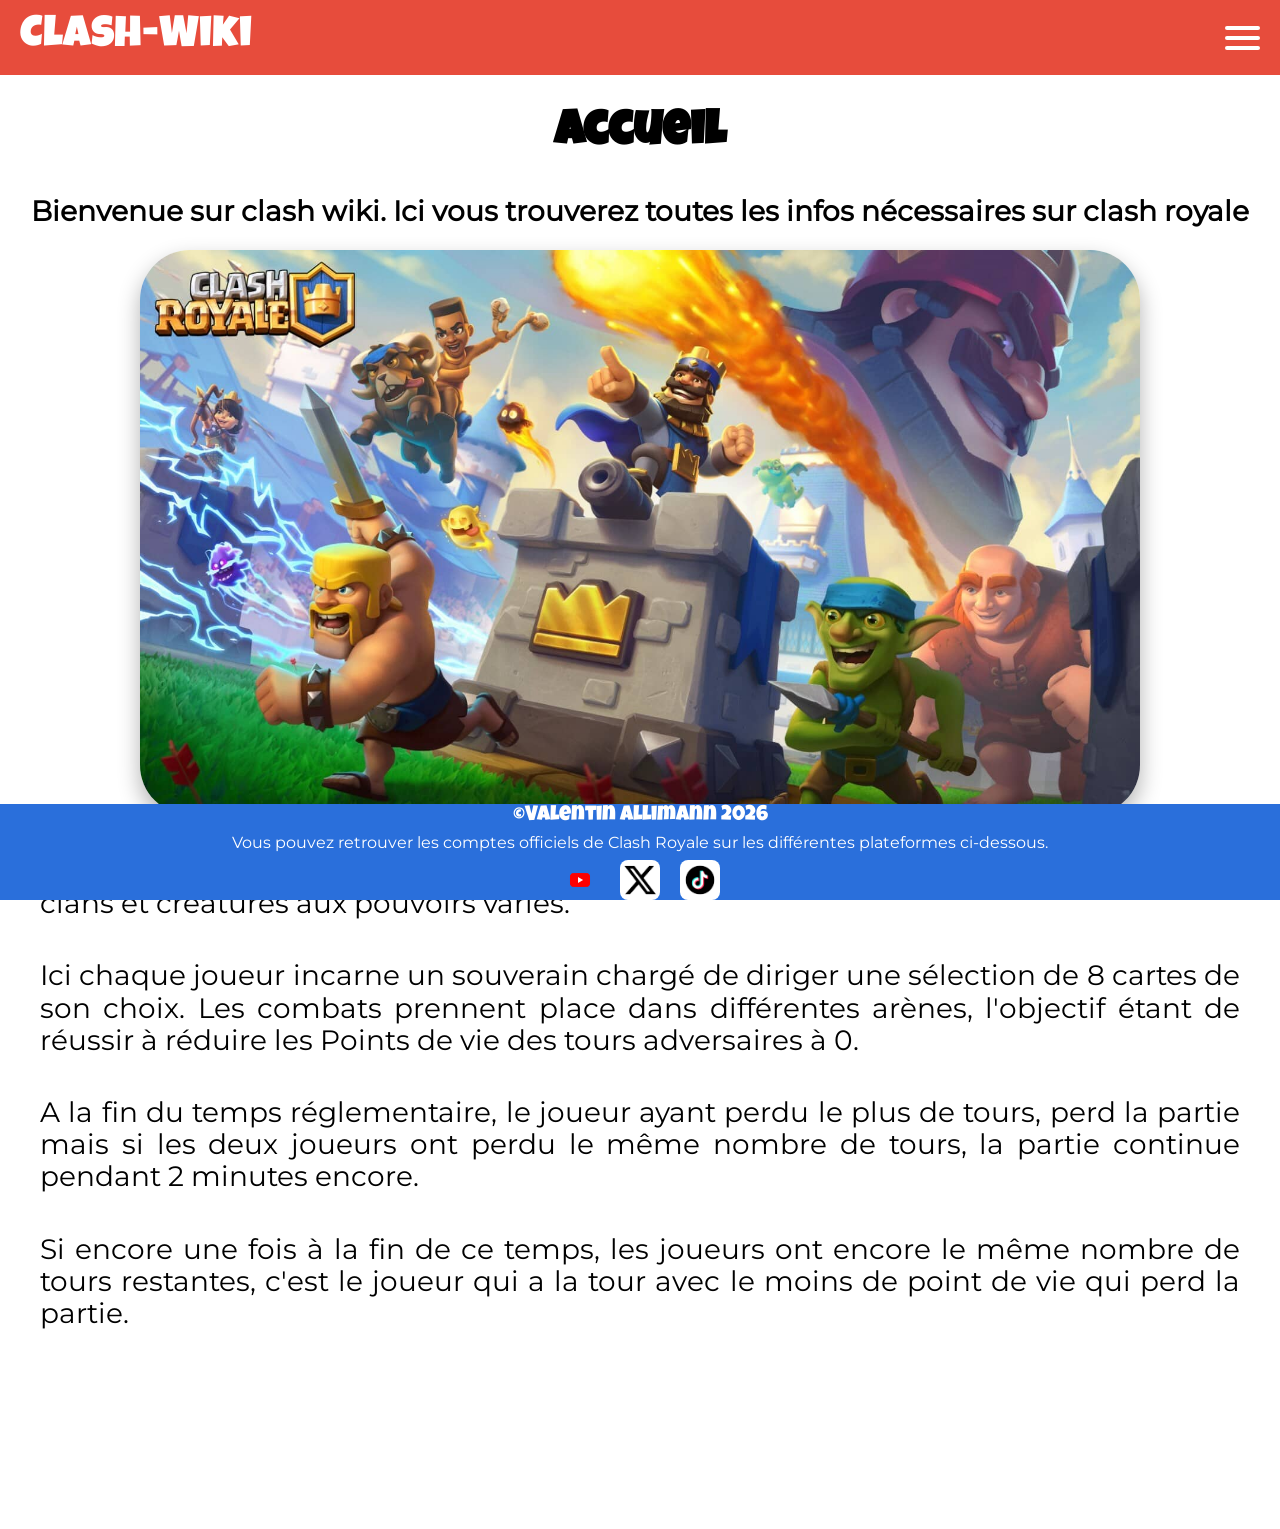
<file: index.html>
<!DOCTYPE html>
<html lang="fr">
<head>
    <meta charset="UTF-8">
    <link rel="icon" type="image/x-icon" href="favicon/favicon.ico">
    <link rel="icon" type="image/png" sizes="16x16" href="favicon/favicon-16x16.png">
    <link rel="icon" type="image/png" sizes="32x32" href="favicon/favicon-32x32.png">
    <link rel="apple-touch-icon" sizes="180x180" href="favicon/apple-touch-icon.png">
    <link rel="manifest" href="favicon/site.webmanifest">
    <meta name="viewport" content="width=device-width, initial-scale=1.0">
    <!-- AMÉLIORATION : meta description ajoutée pour le référencement -->
    <meta name="description" content="Clash-Wiki : toutes les infos nécessaires sur Clash Royale, le jeu de stratégie médiéval-fantasy.">
    <title>Accueil</title>
    <link rel="stylesheet" href="css/normalize.css">
    <link rel="stylesheet" href="css/main.css">
</head>

<body>

<header class="titre">
    Clash-Wiki
    <div class="menu">
        <a href="menu.html">
            <span class="barre"></span>
            <span class="barre"></span>
            <span class="barre"></span>
        </a>
    </div>
</header>

<h1>Accueil</h1>

<h2>Bienvenue sur clash wiki. Ici vous trouverez toutes les infos
    nécessaires sur clash royale</h2>

<img src="./img/image-1-Accueil.jpg" alt="image tour Clash Royale">

<!-- CORRECTION : "créature" → "créatures" -->
<p>Clash royale se déroule dans un univers médiéval-fantasy
    où coexistent royaumes, clans et créatures aux pouvoirs variés.</p>

<p>Ici chaque joueur incarne un souverain chargé de diriger une sélection
    de 8 cartes de son choix. Les combats prennent place dans différentes
    arènes, l'objectif étant de réussir à réduire les Points de vie des
    tours adversaires à 0.</p>

<!-- CORRECTION : "de tour" → "de tours" -->
<p>A la fin du temps réglementaire, le joueur ayant perdu le plus de tours,
    perd la partie mais si les deux joueurs ont perdu le même nombre de tours,
    la partie continue pendant 2 minutes encore.</p>

<p>Si encore une fois à la fin de ce temps, les joueurs ont encore le même
    nombre de tours restantes, c'est le joueur qui a la tour avec le moins
    de point de vie qui perd la partie.</p>

<footer>
    &copy;Valentin Allimann 2026
    <p class="footer-text">Vous pouvez retrouver les comptes officiels de Clash Royale sur les différentes plateformes ci-dessous.</p>
    <div class="footer-logos">
        <a href="https://www.youtube.com/@ClashRoyale" target="_blank">
            <img src="./img/logo-YouTube.png" alt="logo YouTube">
        </a>
        <a href="https://x.com/ClashRoyale" target="_blank">
            <img src="./img/logo-X.avif" alt="logo X">
        </a>
        <a href="https://www.tiktok.com/@clashroyale" target="_blank">
            <img src="./img/logo-TikTok.avif" alt="logo TikTok">
        </a>
    </div>
</footer>

</body>
</html>
</file>
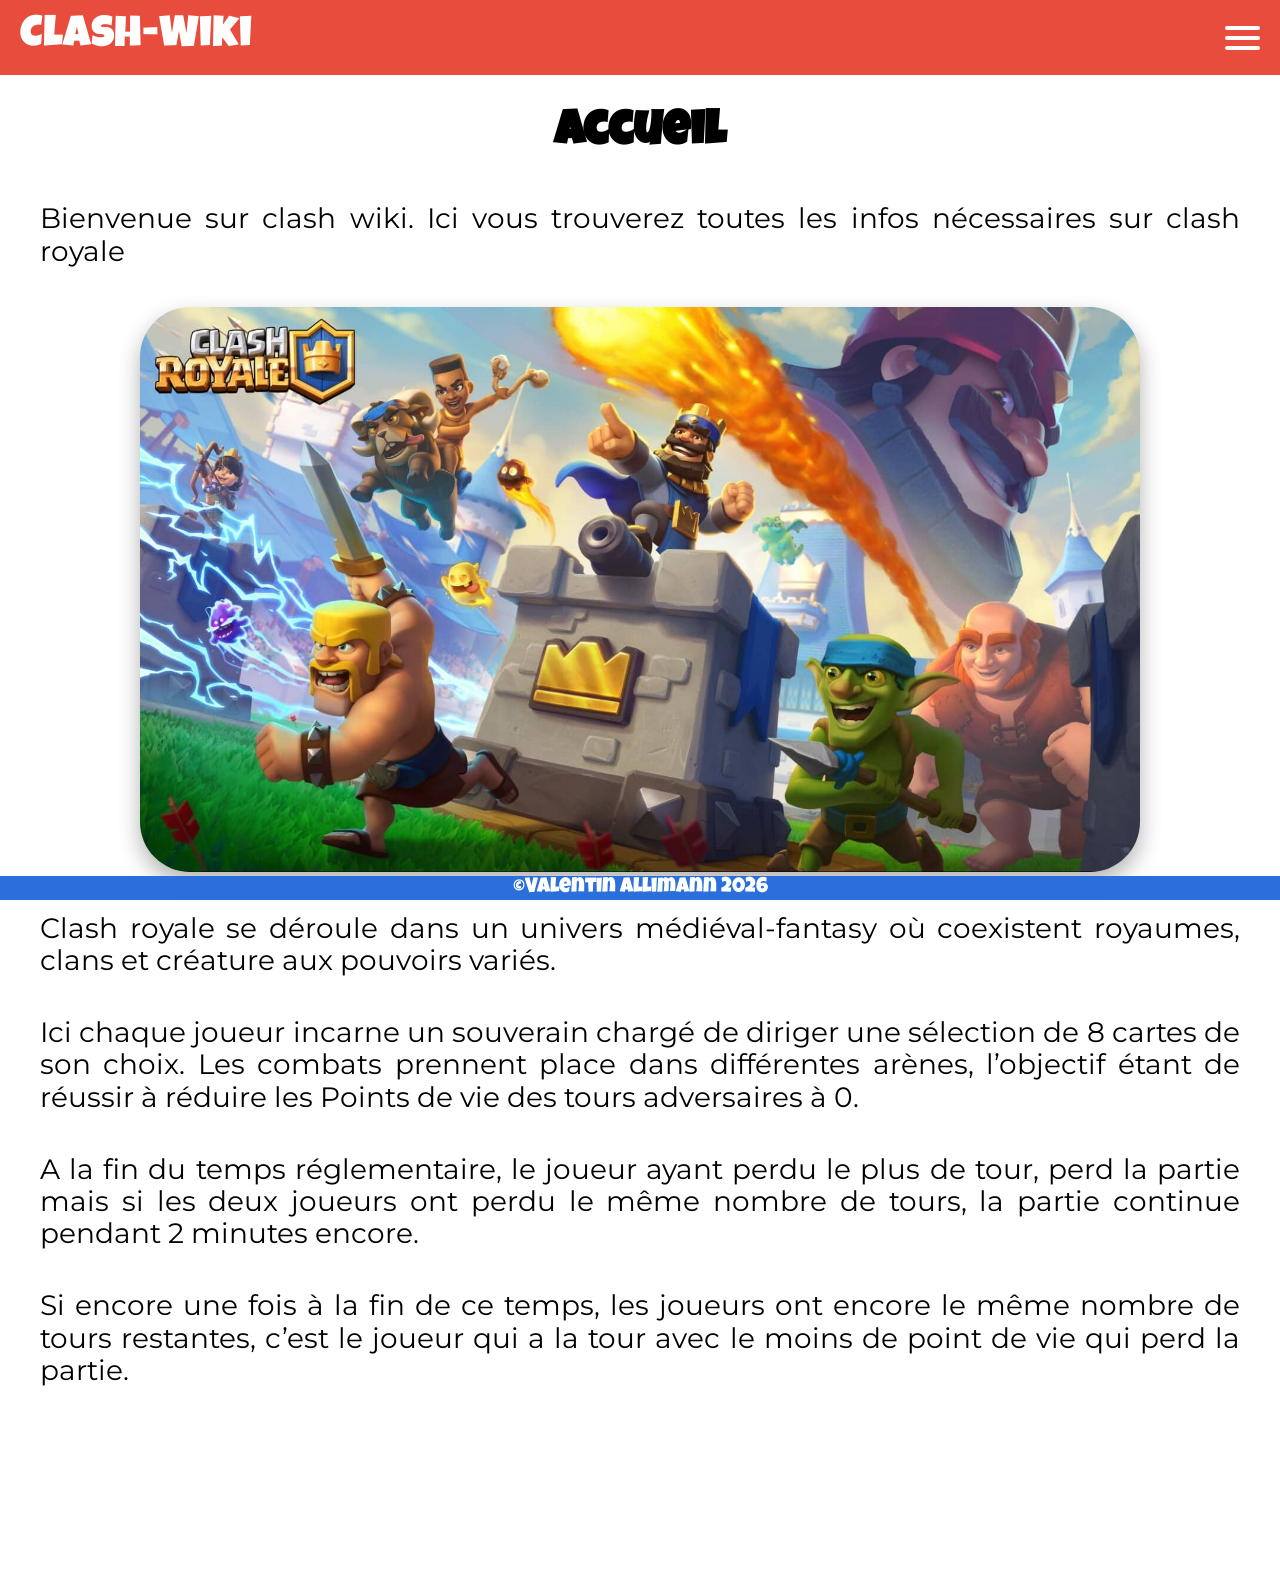
<file: Accueil.html>
<!DOCTYPE html>
<html lang="fr">
<head>
    <meta charset="UTF-8">
    <title>Accueil</title>
    <link rel="stylesheet" href="css/normalize.css">
    <link rel="stylesheet" href="css/main.css">
</head>

<body>

<header class="titre">
    Clash-Wiki
    <div class="menu">
        <a href="menu.html">
            <span class="barre"></span>
            <span class="barre"></span>
            <span class="barre"></span>
        </a>
    </div>
</header>

<h1>Accueil</h1>

<p>Bienvenue sur clash wiki. Ici vous trouverez toutes les infos
    nécessaires sur clash royale</p>

<img src="./img/image-1-Accueil.jpg" alt="image tour Clash Royale">

<p>Clash royale se déroule dans un univers médiéval-fantasy
    où coexistent royaumes, clans et créature aux pouvoirs variés.</p>

<p>Ici chaque joueur incarne un souverain chargé de diriger une sélection
    de 8 cartes de son choix. Les combats prennent place dans différentes
    arènes, l’objectif étant de réussir à réduire les Points de vie des
    tours adversaires à 0.</p>

<p>A la fin du temps réglementaire, le joueur ayant perdu le plus de tour,
    perd la partie mais si les deux joueurs ont perdu le même nombre de tours,
    la partie continue pendant 2 minutes encore.</p>

<p>Si encore une fois à la fin de ce temps, les joueurs ont encore le même
    nombre de tours restantes, c’est le joueur qui a la tour avec le moins
    de point de vie qui perd la partie.</p>

<footer>&copy;Valentin Allimann 2026</footer>

</body>
</html>
</file>
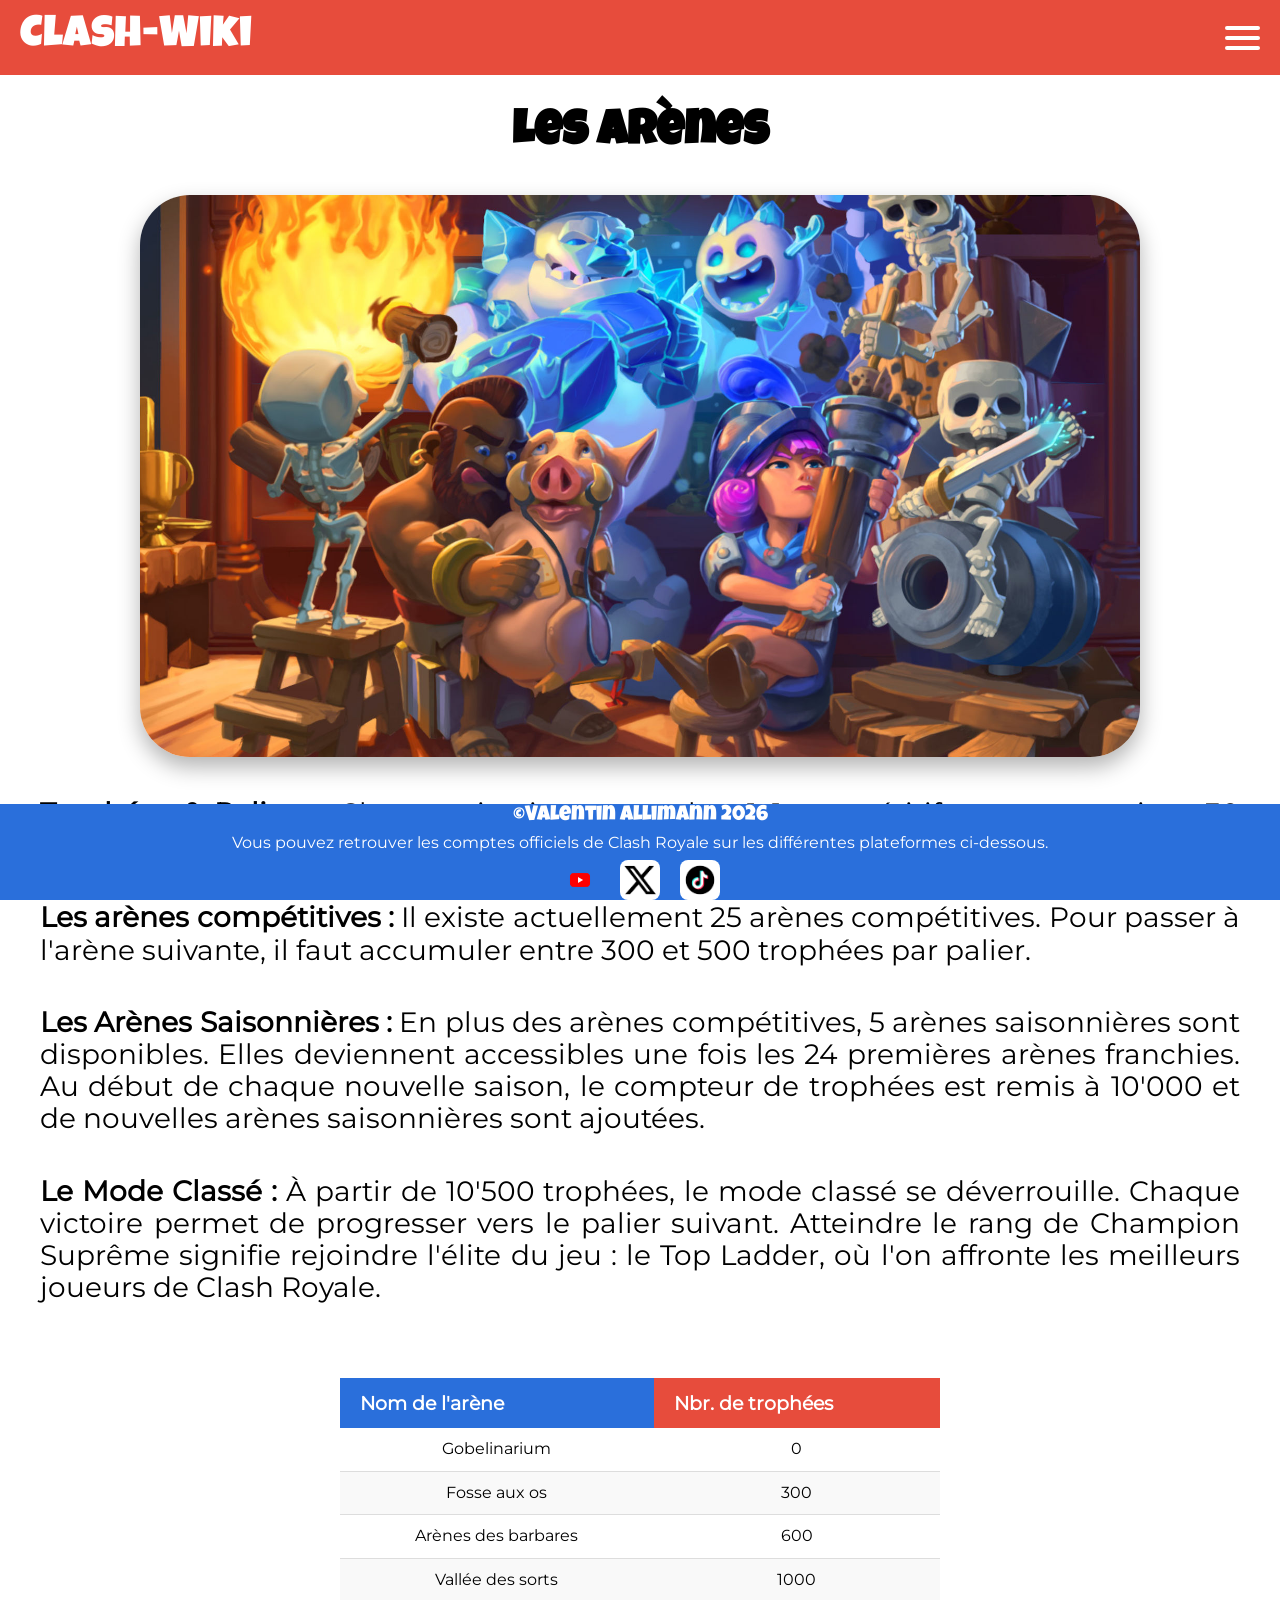
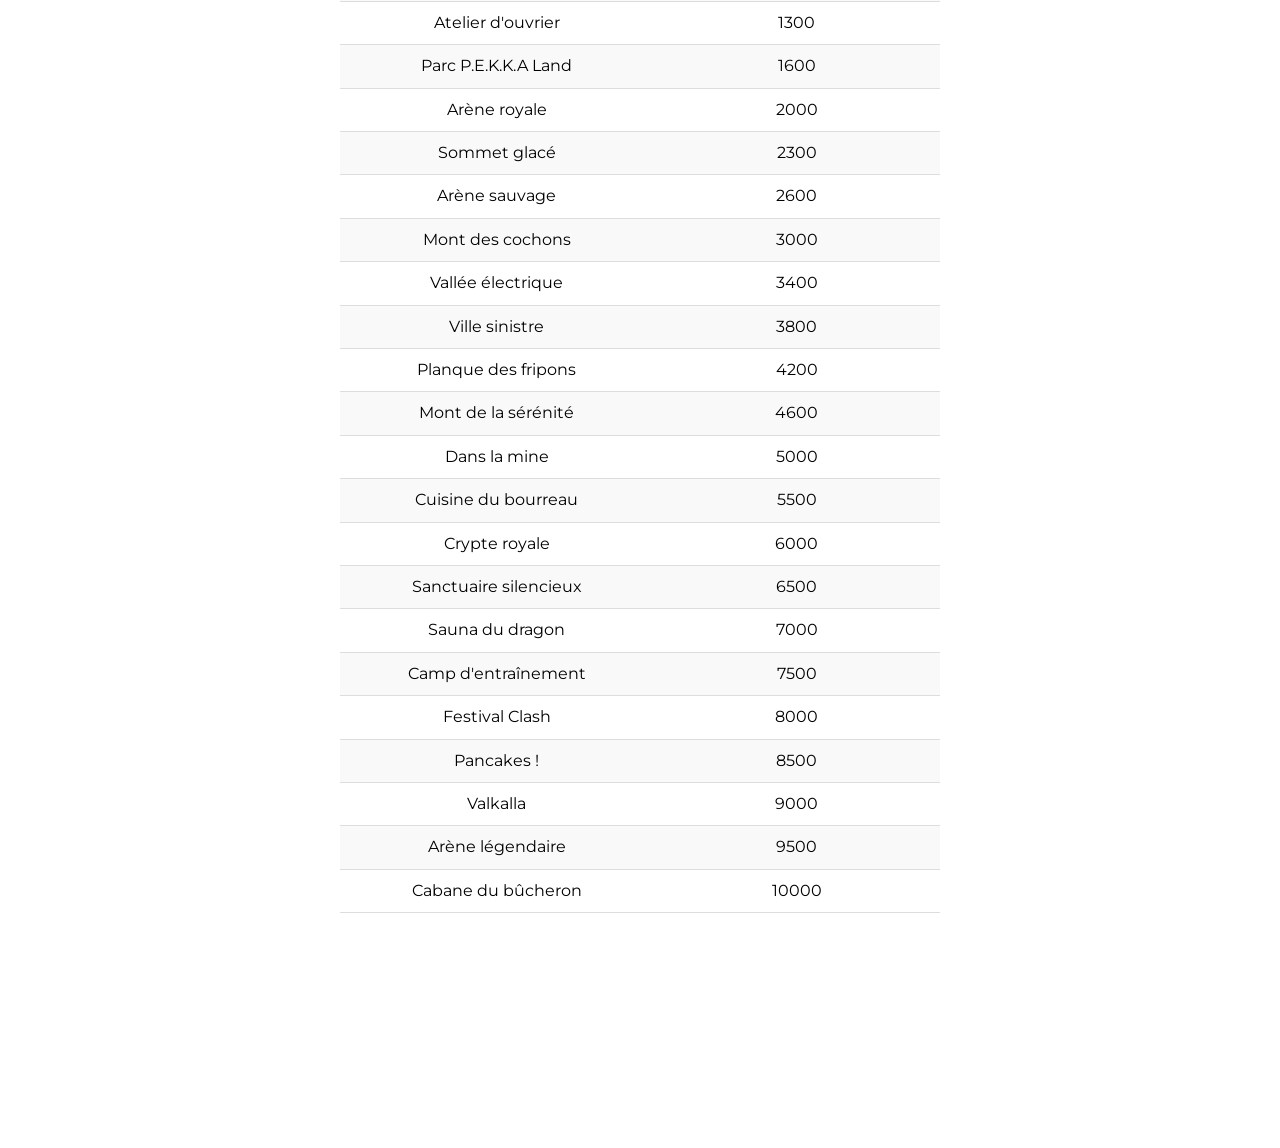
<file: arenes.html>
<!DOCTYPE html>
<html lang="fr">
<head>
    <meta charset="UTF-8">
    <link rel="icon" type="image/x-icon" href="favicon/favicon.ico">
    <link rel="icon" type="image/png" sizes="16x16" href="favicon/favicon-16x16.png">
    <link rel="icon" type="image/png" sizes="32x32" href="favicon/favicon-32x32.png">
    <link rel="apple-touch-icon" sizes="180x180" href="favicon/apple-touch-icon.png">
    <link rel="manifest" href="favicon/site.webmanifest">
    <meta name="viewport" content="width=device-width, initial-scale=1.0">
    <!-- AMÉLIORATION : meta description ajoutée pour le référencement -->
    <meta name="description" content="Clash-Wiki : découvrez les 25 arènes compétitives de Clash Royale, les paliers de trophées et le mode classé.">
    <title>Arènes</title>
    <link rel="stylesheet" href="css/normalize.css">
    <link rel="stylesheet" href="css/main.css">
</head>

<body>

<header class="titre">
    Clash-Wiki
    <div class="menu">
        <a href="menu.html">
            <span class="barre"></span>
            <span class="barre"></span>
            <span class="barre"></span>
        </a>
    </div>
</header>

<h1>Les Arènes</h1>

<img src="./img/image-2-.jpg" alt="image personnages Clash Royale">

<p><strong>Trophées & Paliers : </strong>
    Chaque victoire en combat 1v1 compétitif rapporte environ 30 trophées.
    Une arène représente un nouveau palier de progression.</p>

<p><strong>Les arènes compétitives : </strong>
    Il existe actuellement 25 arènes compétitives. Pour passer à l'arène
    suivante, il faut accumuler entre 300 et 500 trophées par palier.</p>

<p><strong>Les Arènes Saisonnières : </strong>
    En plus des arènes compétitives, 5 arènes saisonnières sont disponibles.
    Elles deviennent accessibles une fois les 24 premières arènes franchies.
    Au début de chaque nouvelle saison, le compteur de trophées est remis à
    10'000 et de nouvelles arènes saisonnières sont ajoutées.</p>

<p><strong>Le Mode Classé : </strong>
    À partir de 10'500 trophées, le mode classé se déverrouille.
    Chaque victoire permet de progresser vers le palier suivant.
    Atteindre le rang de Champion Suprême signifie rejoindre l'élite du jeu
    : le Top Ladder, où l'on affronte les meilleurs joueurs de Clash Royale.</p>

<table>
    <thead>
    <tr>
        <th>Nom de l'arène</th>
        <th class="trophees">Nbr. de trophées</th>
    </tr>
    </thead>
    <tbody>
    <tr><td>Gobelinarium</td><td>0</td></tr>
    <tr><td>Fosse aux os</td><td>300</td></tr>
    <tr><td>Arènes des barbares</td><td>600</td></tr>
    <tr><td>Vallée des sorts</td><td>1000</td></tr>
    <tr><td>Atelier d'ouvrier</td><td>1300</td></tr>
    <tr><td>Parc P.E.K.K.A Land</td><td>1600</td></tr>
    <tr><td>Arène royale</td><td>2000</td></tr>
    <tr><td>Sommet glacé</td><td>2300</td></tr>
    <tr><td>Arène sauvage</td><td>2600</td></tr>
    <tr><td>Mont des cochons</td><td>3000</td></tr>
    <tr><td>Vallée électrique</td><td>3400</td></tr>
    <tr><td>Ville sinistre</td><td>3800</td></tr>
    <tr><td>Planque des fripons</td><td>4200</td></tr>
    <tr><td>Mont de la sérénité</td><td>4600</td></tr>
    <tr><td>Dans la mine</td><td>5000</td></tr>
    <tr><td>Cuisine du bourreau</td><td>5500</td></tr>
    <tr><td>Crypte royale</td><td>6000</td></tr>
    <tr><td>Sanctuaire silencieux</td><td>6500</td></tr>
    <tr><td>Sauna du dragon</td><td>7000</td></tr>
    <tr><td>Camp d'entraînement</td><td>7500</td></tr>
    <tr><td>Festival Clash</td><td>8000</td></tr>
    <tr><td>Pancakes !</td><td>8500</td></tr>
    <tr><td>Valkalla</td><td>9000</td></tr>
    <tr><td>Arène légendaire</td><td>9500</td></tr>
    <tr><td>Cabane du bûcheron</td><td>10000</td></tr>
    </tbody>
</table>

<footer>
    &copy;Valentin Allimann 2026
    <p class="footer-text">Vous pouvez retrouver les comptes officiels de Clash Royale sur les différentes plateformes ci-dessous.</p>
    <div class="footer-logos">
        <a href="https://www.youtube.com/@ClashRoyale" target="_blank">
            <img src="./img/logo-YouTube.png" alt="logo YouTube">
        </a>
        <a href="https://x.com/ClashRoyale" target="_blank">
            <img src="./img/logo-X.avif" alt="logo X">
        </a>
        <a href="https://www.tiktok.com/@clashroyale" target="_blank">
            <img src="./img/logo-TikTok.avif" alt="logo TikTok">
        </a>
    </div>
</footer>

</body>
</html>
</file>
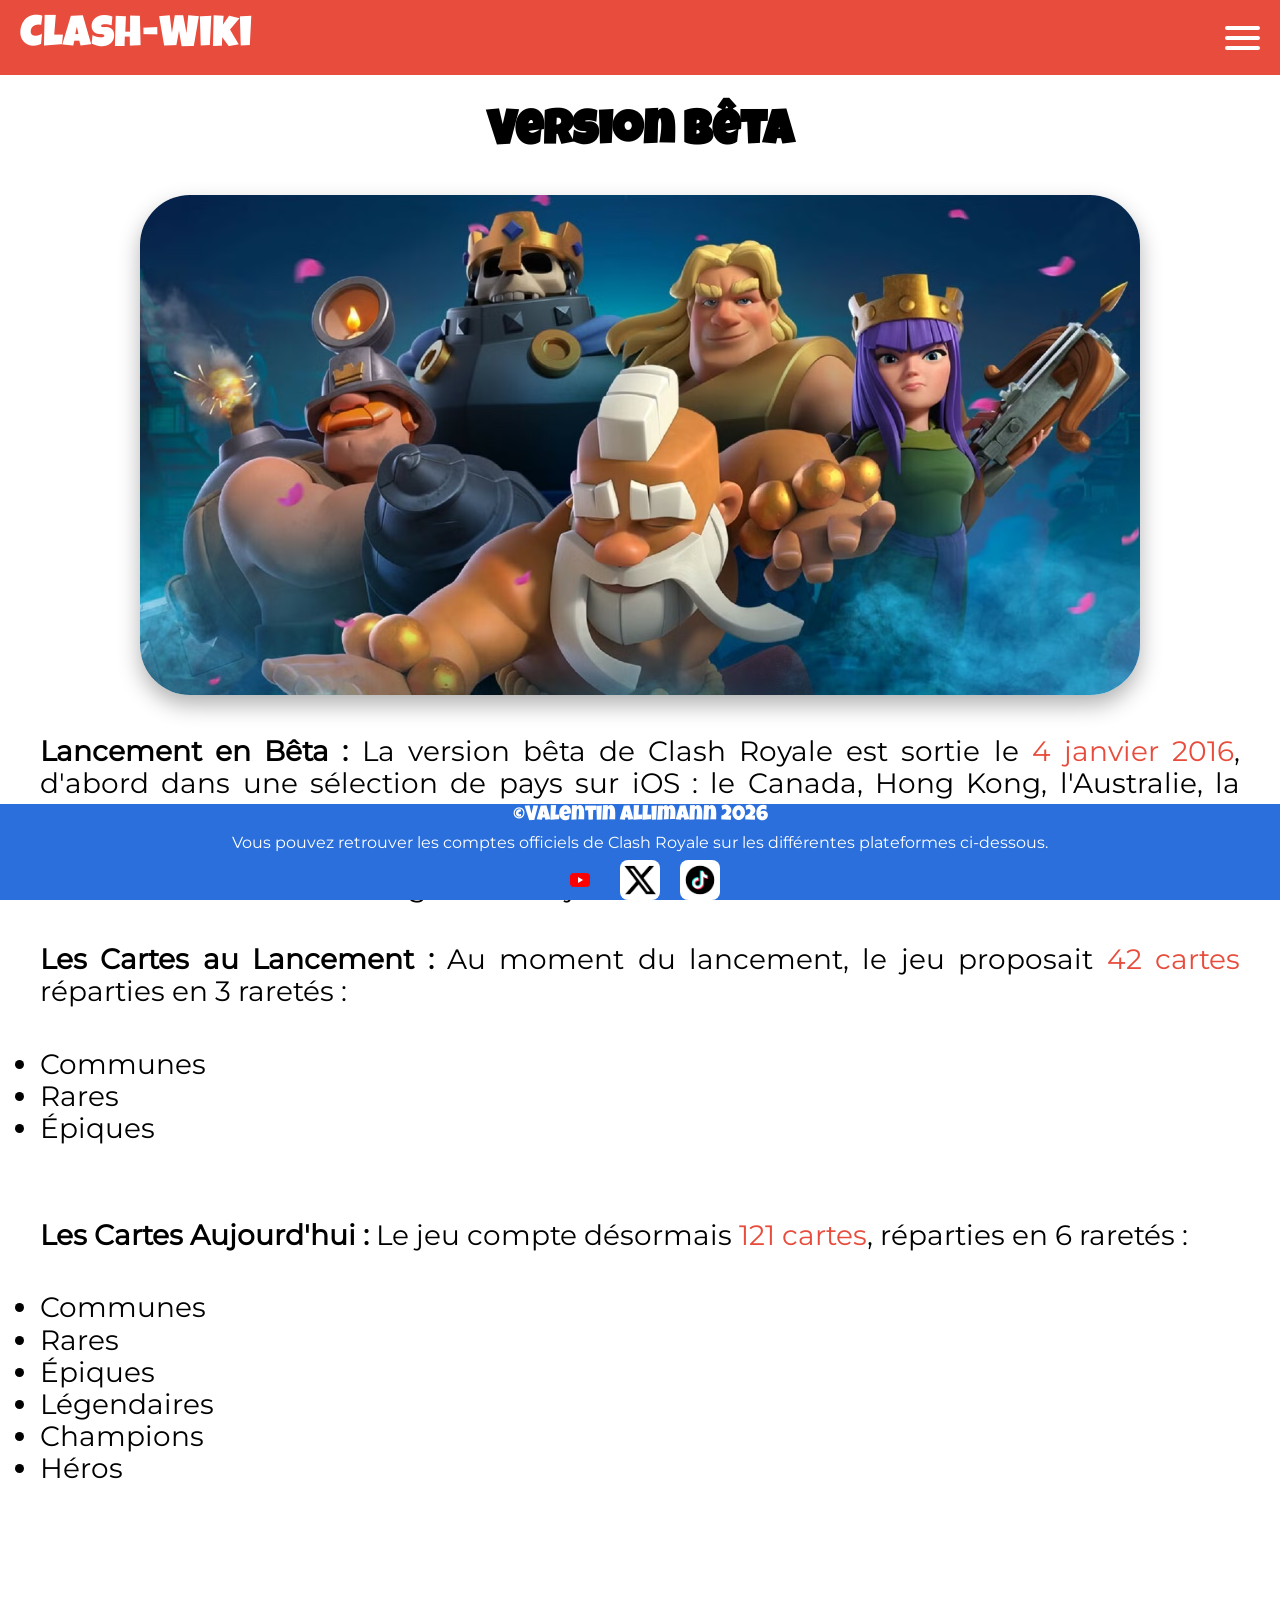
<file: beta.html>
<!DOCTYPE html>
<html lang="fr">
<head>
    <meta charset="UTF-8">
    <link rel="icon" type="image/x-icon" href="favicon/favicon.ico">
    <link rel="icon" type="image/png" sizes="16x16" href="favicon/favicon-16x16.png">
    <link rel="icon" type="image/png" sizes="32x32" href="favicon/favicon-32x32.png">
    <link rel="apple-touch-icon" sizes="180x180" href="favicon/apple-touch-icon.png">
    <link rel="manifest" href="favicon/site.webmanifest">
    <meta name="viewport" content="width=device-width, initial-scale=1.0">
    <meta name="description" content="Clash-Wiki : historique de la version bêta de Clash Royale, lancement en janvier 2016 et évolution des cartes depuis les débuts.">
    <title>Version bêta</title>
    <link rel="stylesheet" href="css/normalize.css">
    <link rel="stylesheet" href="css/main.css">
</head>
<body>

<header class="titre">
    Clash-Wiki
    <div class="menu">
        <a href="menu.html">
            <span class="barre"></span>
            <span class="barre"></span>
            <span class="barre"></span>
        </a>
    </div>
</header>

<!-- CORRECTION : balise <main> supprimée pour cohérence avec les autres pages -->
<h1>Version bêta</h1>
<img src="./img/image-5.avif" alt="image champions clash royale">

<p><strong>Lancement en Bêta : </strong>La version bêta de Clash Royale est sortie le <span class="highlight">4 janvier 2016</span>, d'abord dans une sélection de pays sur iOS : le Canada, Hong Kong, l'Australie, la Suède, la Norvège, le Danemark, l'Islande, la Finlande et la Nouvelle-Zélande.</p>

<p><strong>Sortie Mondiale : </strong>La sortie globale du jeu a eu lieu le <span class="highlight">2 mars 2016</span>.</p>

<p><strong>Les Cartes au Lancement : </strong>Au moment du lancement, le jeu proposait <span class="highlight">42 cartes</span> réparties en 3 raretés :</p>
<ul>
    <li>Communes</li>
    <li>Rares</li>
    <li>Épiques</li>
</ul>

<p><strong>Les Cartes Aujourd'hui : </strong>Le jeu compte désormais <span class="highlight">121 cartes</span>, réparties en 6 raretés :</p>
<ul>
    <li>Communes</li>
    <li>Rares</li>
    <li>Épiques</li>
    <li>Légendaires</li>
    <li>Champions</li>
    <li>Héros</li>
</ul>

<footer>
    &copy;Valentin Allimann 2026
    <p class="footer-text">Vous pouvez retrouver les comptes officiels de Clash Royale sur les différentes plateformes ci-dessous.</p>
    <div class="footer-logos">
        <a href="https://www.youtube.com/@ClashRoyale" target="_blank">
            <img src="./img/logo-YouTube.png" alt="logo YouTube">
        </a>
        <a href="https://x.com/ClashRoyale" target="_blank">
            <img src="./img/logo-X.avif" alt="logo X">
        </a>
        <a href="https://www.tiktok.com/@clashroyale" target="_blank">
            <img src="./img/logo-TikTok.avif" alt="logo TikTok">
        </a>
    </div>
</footer>

</body>
</html>
</file>
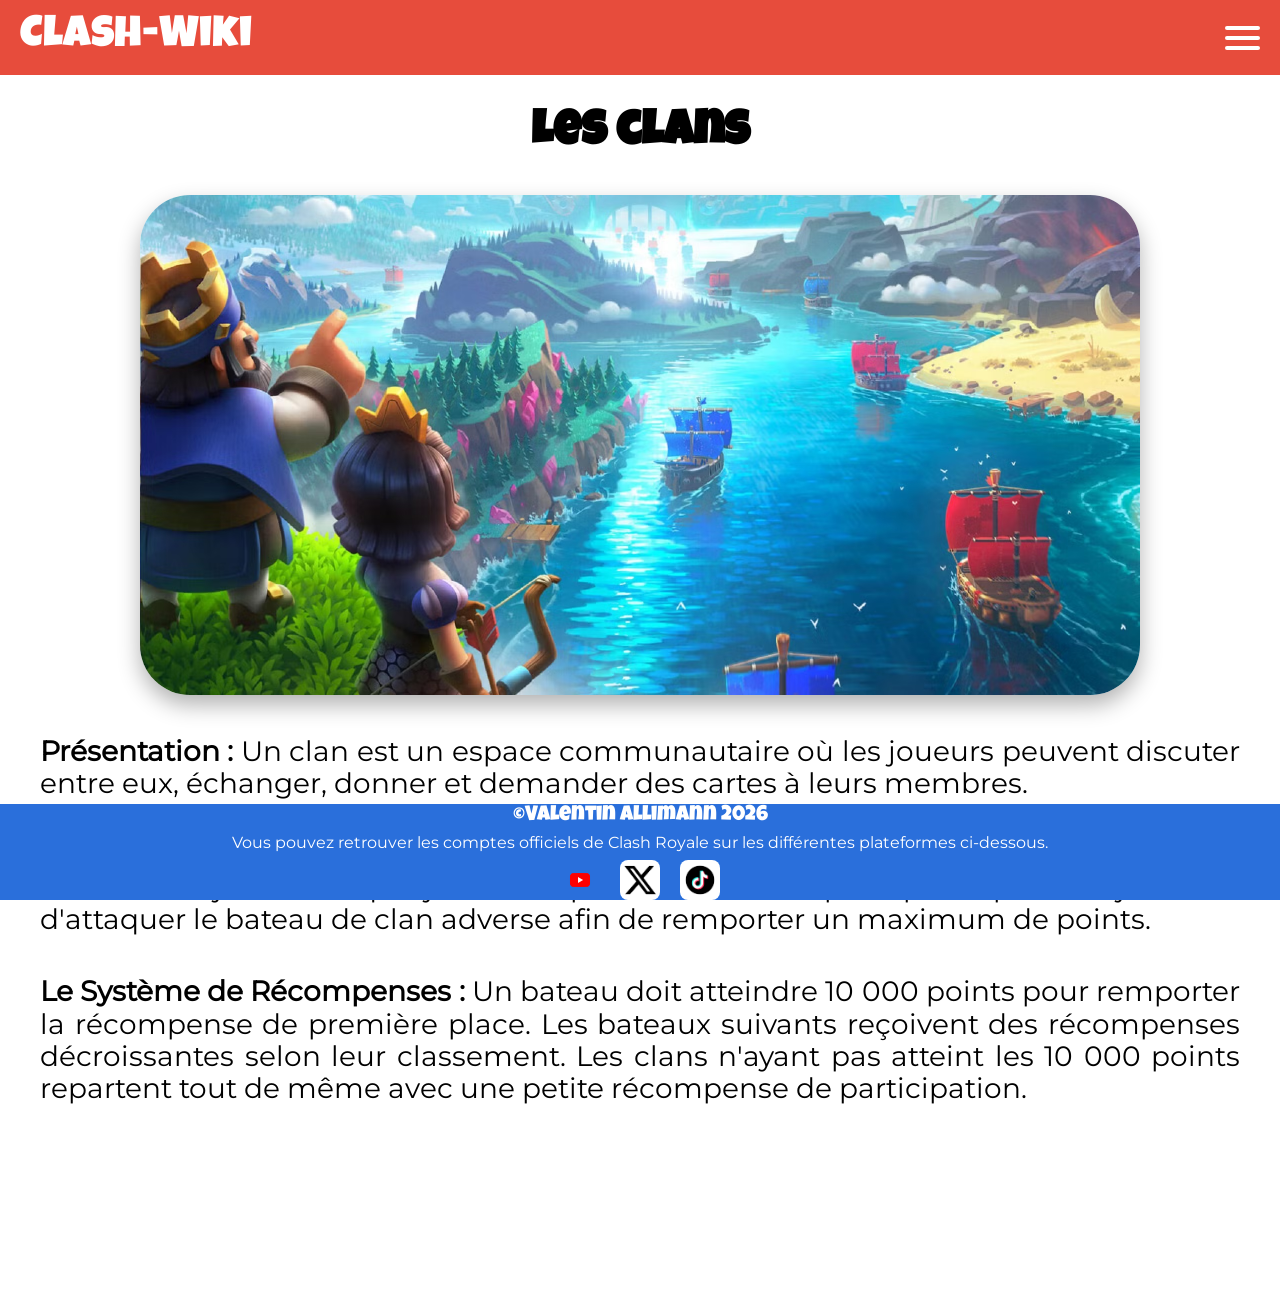
<file: clan.html>
<!DOCTYPE html>
<html lang="fr">
<head>
    <meta charset="UTF-8">
    <link rel="icon" type="image/x-icon" href="favicon/favicon.ico">
    <link rel="icon" type="image/png" sizes="16x16" href="favicon/favicon-16x16.png">
    <link rel="icon" type="image/png" sizes="32x32" href="favicon/favicon-32x32.png">
    <link rel="apple-touch-icon" sizes="180x180" href="favicon/apple-touch-icon.png">
    <link rel="manifest" href="favicon/site.webmanifest">
    <meta name="viewport" content="width=device-width, initial-scale=1.0">
    <!-- AMÉLIORATION : meta description ajoutée pour le référencement -->
    <meta name="description" content="Clash-Wiki : tout savoir sur les clans de Clash Royale, les guerres de clan et le système de récompenses.">
    <title>Les clans</title>
    <link rel="stylesheet" href="css/normalize.css">
    <link rel="stylesheet" href="css/main.css">
</head>

<body>

<header class="titre">
    Clash-Wiki
    <div class="menu">
        <a href="menu.html">
            <span class="barre"></span>
            <span class="barre"></span>
            <span class="barre"></span>
        </a>
    </div>
</header>

<h1>Les clans</h1>

<img src="./img/image-7.avif" alt="image tour Clash Royale">

<p><strong>Présentation : </strong>
    Un clan est un espace communautaire où les joueurs peuvent discuter entre eux,
    échanger, donner et demander des cartes à leurs membres.</p>

<p><strong>Les Guerres de Clan : </strong>
    Les guerres de clan sont des événements compétitifs d'une durée de 4 jours.
    Chaque joueur dispose de 4 decks pour participer. L'objectif est d'attaquer
    le bateau de clan adverse afin de remporter un maximum de points.</p>

<p><strong>Le Système de Récompenses : </strong>
    Un bateau doit atteindre 10 000 points pour remporter la récompense de première place.
    Les bateaux suivants reçoivent des récompenses décroissantes selon leur classement.
    Les clans n'ayant pas atteint les 10 000 points repartent tout de même avec une petite
    récompense de participation.</p>

<footer>
    &copy;Valentin Allimann 2026
    <p class="footer-text">Vous pouvez retrouver les comptes officiels de Clash Royale sur les différentes plateformes ci-dessous.</p>
    <div class="footer-logos">
        <a href="https://www.youtube.com/@ClashRoyale" target="_blank">
            <img src="./img/logo-YouTube.png" alt="logo YouTube">
        </a>
        <a href="https://x.com/ClashRoyale" target="_blank">
            <img src="./img/logo-X.avif" alt="logo X">
        </a>
        <a href="https://www.tiktok.com/@clashroyale" target="_blank">
            <img src="./img/logo-TikTok.avif" alt="logo TikTok">
        </a>
    </div>
</footer>

</body>
</html>
</file>
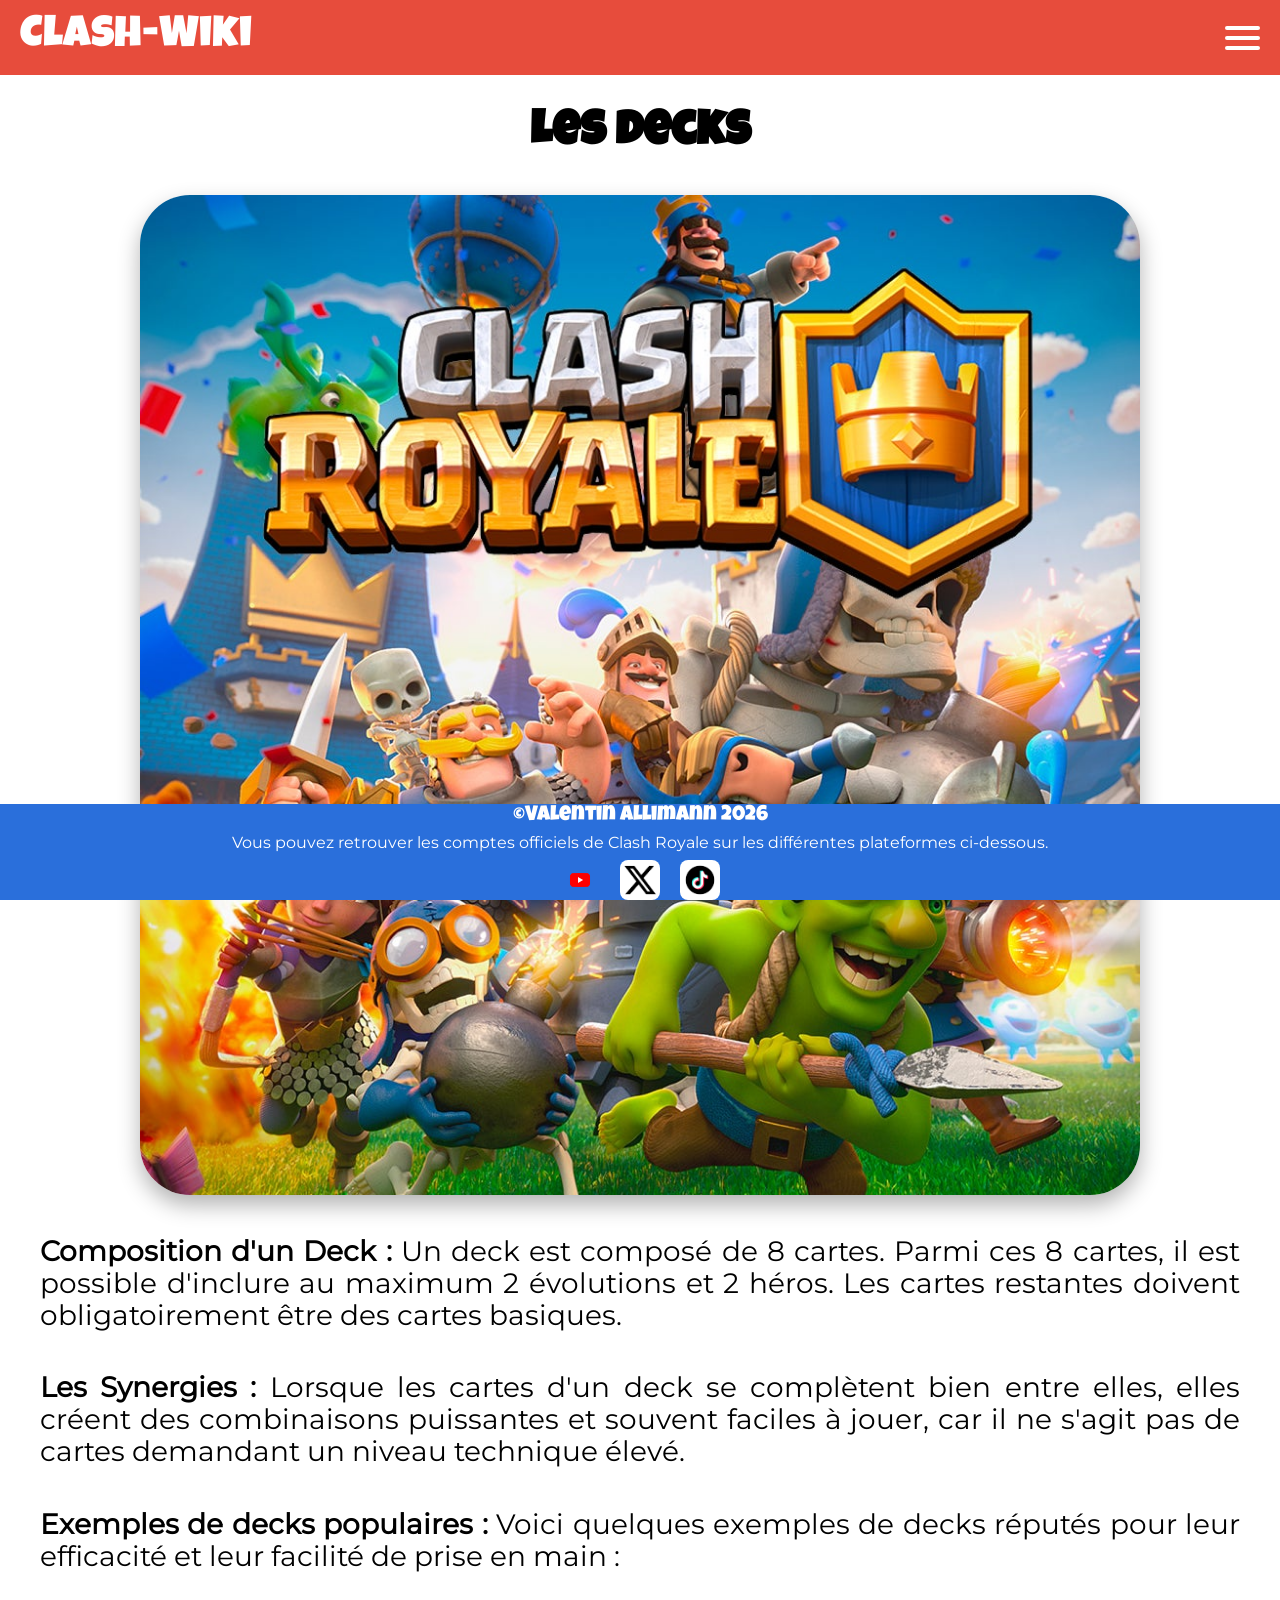
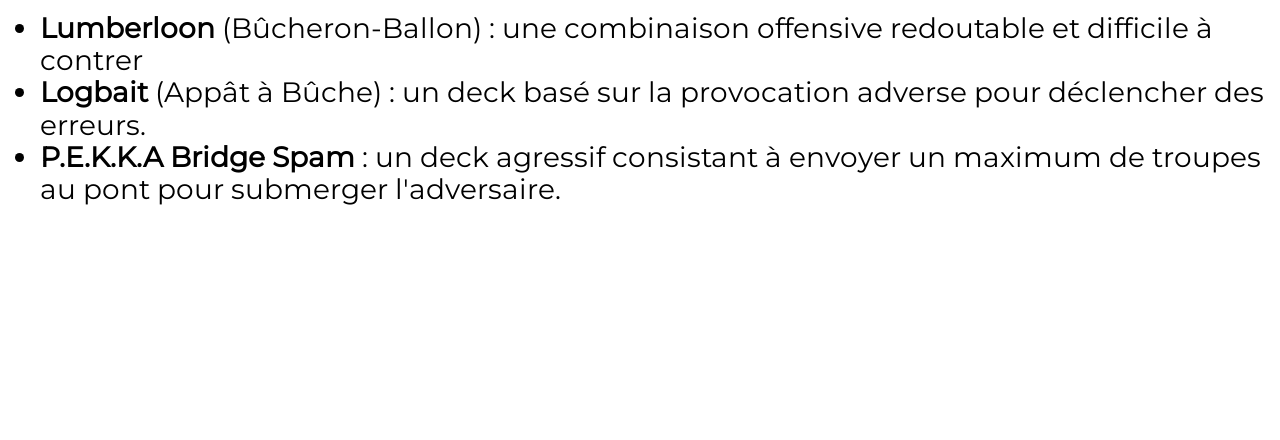
<file: decks.html>
<!DOCTYPE html>
<html lang="fr">
<head>
    <meta charset="UTF-8">
    <link rel="icon" type="image/x-icon" href="favicon/favicon.ico">
    <link rel="icon" type="image/png" sizes="16x16" href="favicon/favicon-16x16.png">
    <link rel="icon" type="image/png" sizes="32x32" href="favicon/favicon-32x32.png">
    <link rel="apple-touch-icon" sizes="180x180" href="favicon/apple-touch-icon.png">
    <link rel="manifest" href="favicon/site.webmanifest">
    <meta name="viewport" content="width=device-width, initial-scale=1.0">
    <meta name="description" content="Clash-Wiki : tout savoir sur les decks de Clash Royale – composition, synergies et exemples de decks populaires.">
    <title>Les decks</title>
    <link rel="stylesheet" href="css/normalize.css">
    <link rel="stylesheet" href="css/main.css">
</head>

<body>

<header class="titre">
    Clash-Wiki
    <div class="menu">
        <a href="menu.html">
            <span class="barre"></span>
            <span class="barre"></span>
            <span class="barre"></span>
        </a>
    </div>
</header>

<h1>Les decks</h1>

<img src="./img/image-4.jpg" alt="image tour Clash Royale">

<p><strong>Composition d'un Deck : </strong>Un deck est composé de 8 cartes. Parmi
    ces 8 cartes, il est possible d'inclure au maximum 2 évolutions
    et 2 héros. Les cartes restantes doivent obligatoirement être des cartes basiques.</p>

<p><strong>Les Synergies : </strong>Lorsque les cartes d'un deck se complètent bien entre elles,
    elles créent des combinaisons puissantes et souvent faciles
    à jouer, car il ne s'agit pas de cartes demandant un niveau technique élevé.</p>

<!-- CORRECTION : ponctuation ajoutée après "populaires" -->
<p><strong>Exemples de decks populaires : </strong>Voici quelques exemples
    de decks réputés pour leur efficacité et leur facilité de prise en main :</p>
<ul>
    <li><strong>Lumberloon</strong> (Bûcheron-Ballon) : une combinaison offensive redoutable
        et difficile à contrer</li>
    <li><strong>Logbait</strong> (Appât à Bûche) : un deck basé sur la provocation
        adverse pour déclencher des erreurs.</li>
    <li><strong>P.E.K.K.A Bridge Spam</strong> : un deck agressif consistant à
        envoyer un maximum de troupes au pont pour submerger l'adversaire.</li>
</ul>

<footer>
    &copy;Valentin Allimann 2026
    <p class="footer-text">Vous pouvez retrouver les comptes officiels de Clash Royale sur les différentes plateformes ci-dessous.</p>
    <div class="footer-logos">
        <a href="https://www.youtube.com/@ClashRoyale" target="_blank">
            <img src="./img/logo-YouTube.png" alt="logo YouTube">
        </a>
        <a href="https://x.com/ClashRoyale" target="_blank">
            <img src="./img/logo-X.avif" alt="logo X">
        </a>
        <a href="https://www.tiktok.com/@clashroyale" target="_blank">
            <img src="./img/logo-TikTok.avif" alt="logo TikTok">
        </a>
    </div>
</footer>

</body>
</html>
</file>
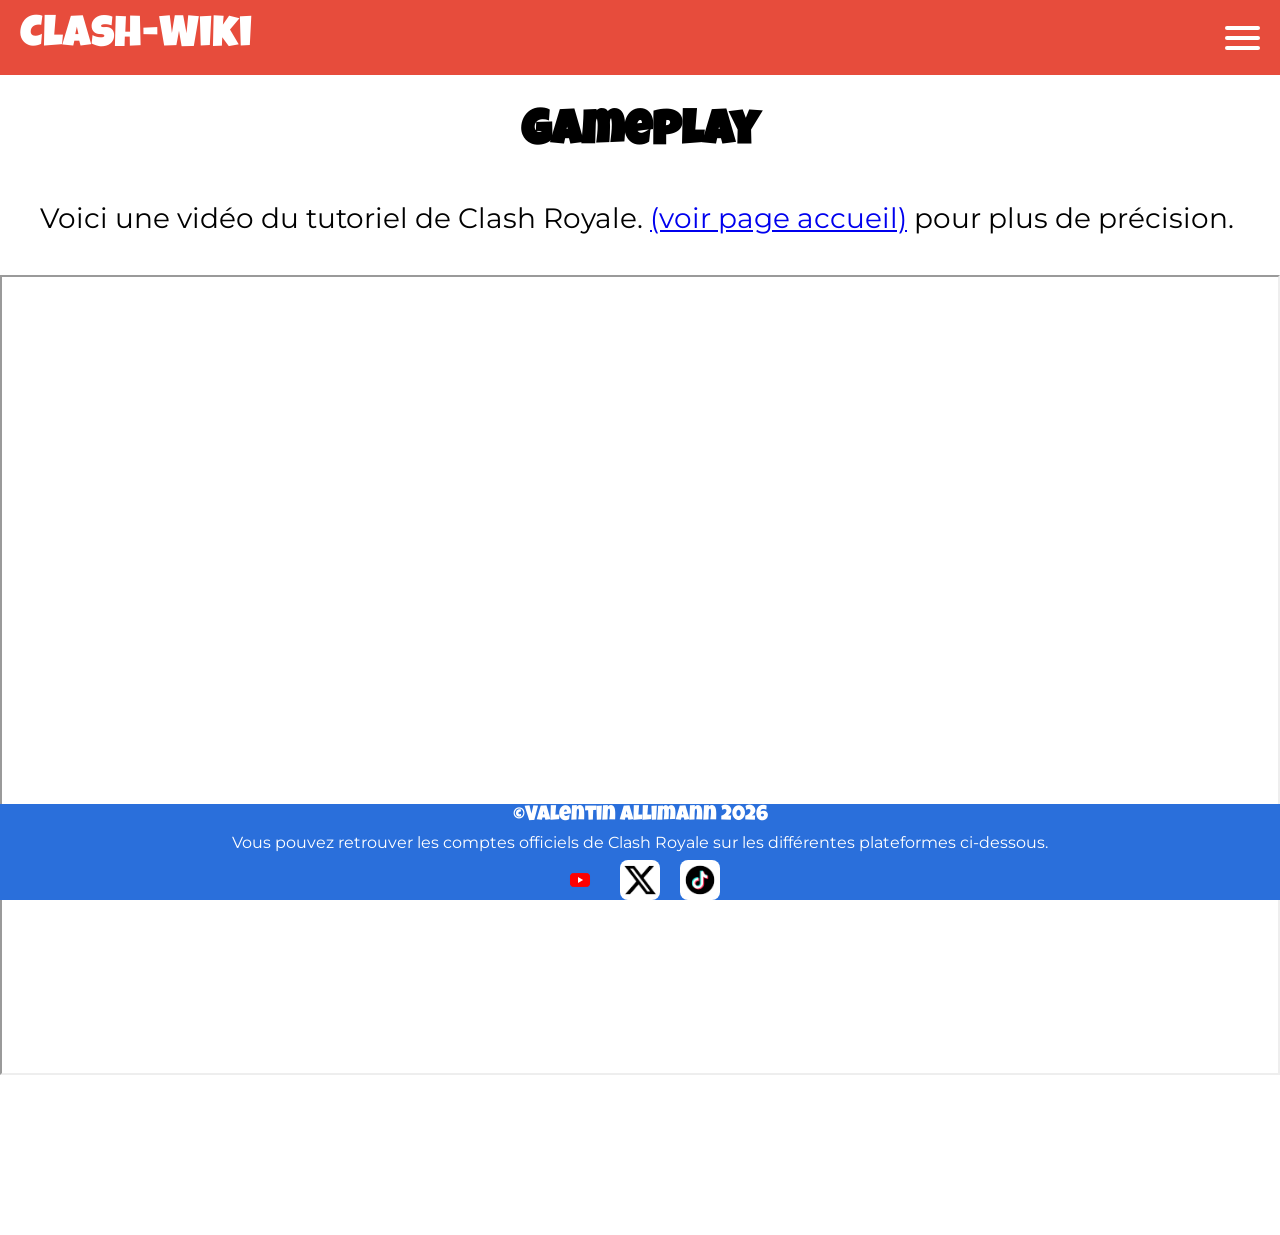
<file: gameplay.html>
<!DOCTYPE html>
<html lang="fr">
<head>
    <meta charset="UTF-8">
    <link rel="icon" type="image/x-icon" href="favicon/favicon.ico">
    <link rel="icon" type="image/png" sizes="16x16" href="favicon/favicon-16x16.png">
    <link rel="icon" type="image/png" sizes="32x32" href="favicon/favicon-32x32.png">
    <link rel="apple-touch-icon" sizes="180x180" href="favicon/apple-touch-icon.png">
    <link rel="manifest" href="favicon/site.webmanifest">
    <meta name="viewport" content="width=device-width, initial-scale=1.0">
    <meta name="description" content="Clash-Wiki : vidéo tutoriel officiel de Clash Royale pour comprendre les bases du gameplay.">
    <title>Gameplay</title>
    <link rel="stylesheet" href="css/normalize.css">
    <link rel="stylesheet" href="css/main.css">
</head>

<body>

<header class="titre">
    Clash-Wiki
    <div class="menu">
        <a href="menu.html">
            <span class="barre"></span>
            <span class="barre"></span>
            <span class="barre"></span>
        </a>
    </div>
</header>

<h1>Gameplay</h1>

<p>Voici une vidéo du tutoriel de Clash Royale.
    <a href="index.html">(voir page accueil)</a> pour plus de précision.</p>

<!-- CORRECTION : class="video" retiré de l'iframe, ajout de width/height 100% -->
<div class="video">
    <iframe style="width:100%; height:100%;"
            src="https://www.youtube.com/embed/zqviv3l0Rug?autoplay=1&mute=1&controls=1&rel=0"
            title="Tutoriel Clash Royale"
            allow="accelerometer; autoplay; clipboard-write; encrypted-media; gyroscope; picture-in-picture; web-share"
            referrerpolicy="strict-origin-when-cross-origin"
            allowfullscreen>
    </iframe>
</div>

<footer>
    &copy;Valentin Allimann 2026
    <p class="footer-text">Vous pouvez retrouver les comptes officiels de Clash Royale sur les différentes plateformes ci-dessous.</p>
    <div class="footer-logos">
        <a href="https://www.youtube.com/@ClashRoyale" target="_blank">
            <img src="./img/logo-YouTube.png" alt="logo YouTube">
        </a>
        <a href="https://x.com/ClashRoyale" target="_blank">
            <img src="./img/logo-X.avif" alt="logo X">
        </a>
        <a href="https://www.tiktok.com/@clashroyale" target="_blank">
            <img src="./img/logo-TikTok.avif" alt="logo TikTok">
        </a>
    </div>
</footer>

</body>
</html>
</file>
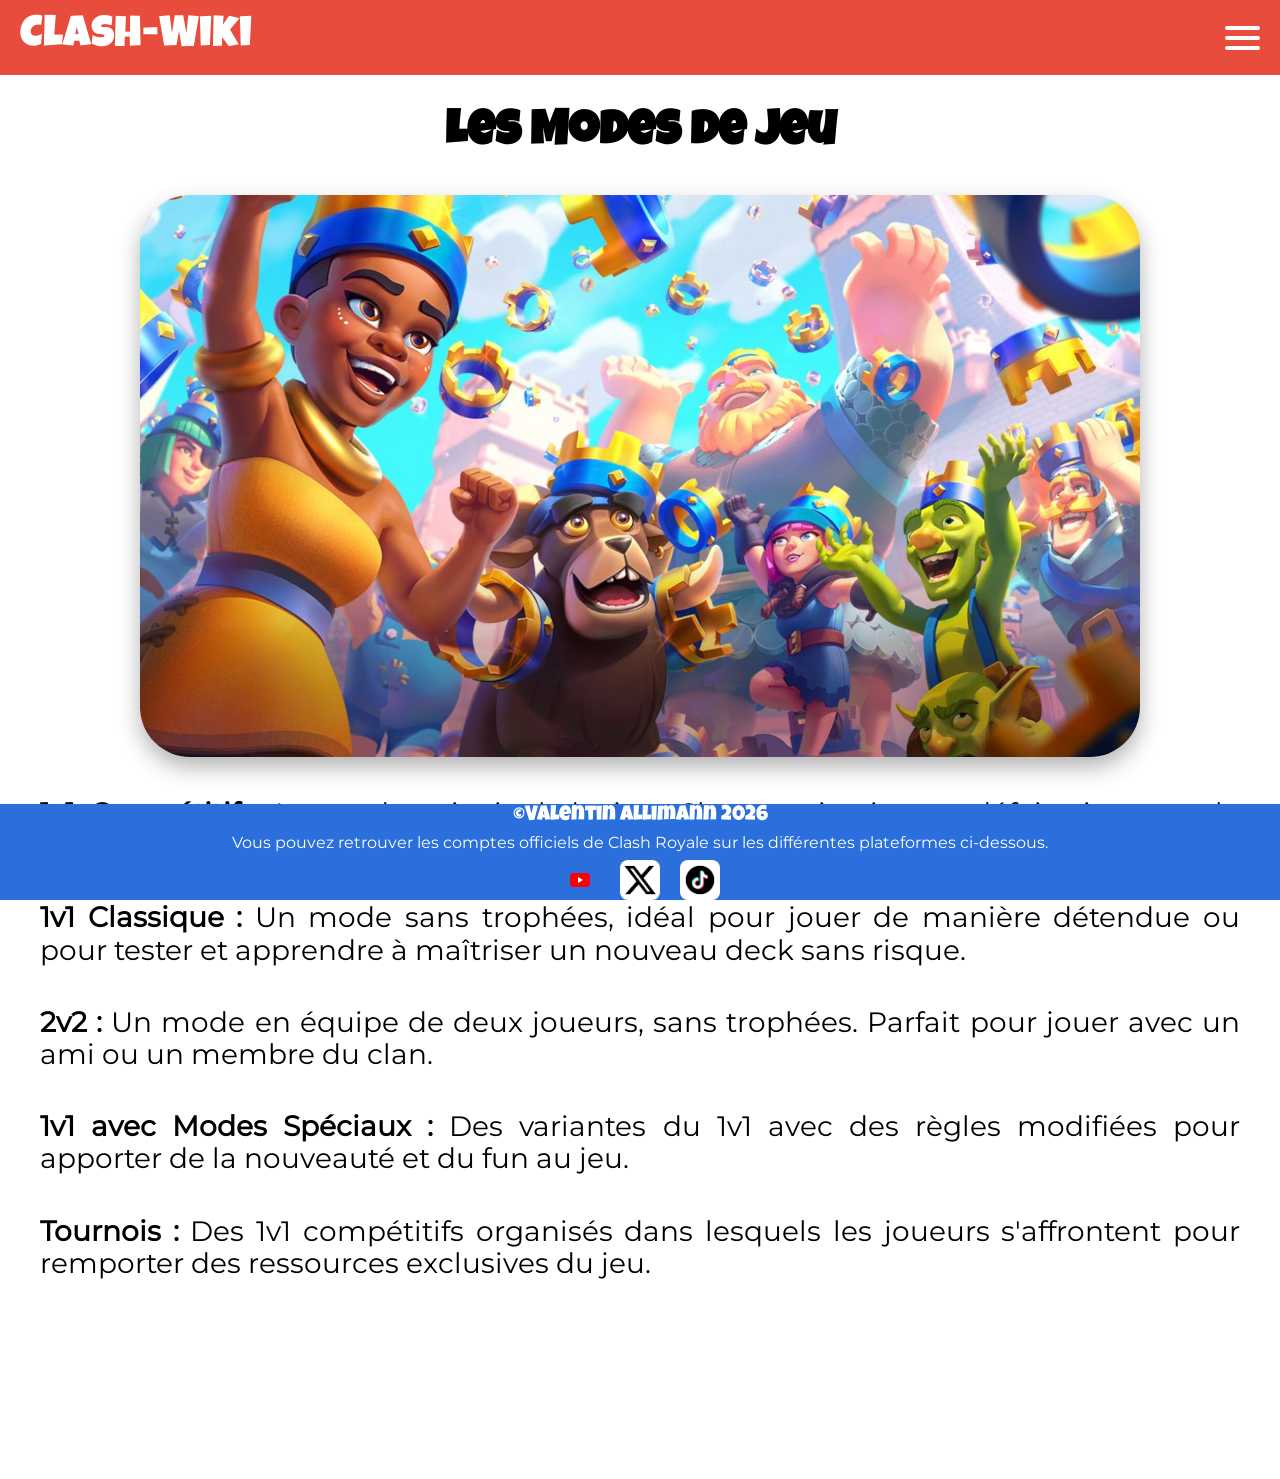
<file: mode.html>
<!DOCTYPE html>
<html lang="fr">
<head>
    <meta charset="UTF-8">
    <link rel="icon" type="image/x-icon" href="favicon/favicon.ico">
    <link rel="icon" type="image/png" sizes="16x16" href="favicon/favicon-16x16.png">
    <link rel="icon" type="image/png" sizes="32x32" href="favicon/favicon-32x32.png">
    <link rel="apple-touch-icon" sizes="180x180" href="favicon/apple-touch-icon.png">
    <link rel="manifest" href="favicon/site.webmanifest">
    <meta name="viewport" content="width=device-width, initial-scale=1.0">
    <!-- AMÉLIORATION : meta description ajoutée pour le référencement -->
    <meta name="description" content="Clash-Wiki : découvrez tous les modes de jeu de Clash Royale, du 1v1 compétitif aux tournois en passant par le 2v2.">
    <title>Mode de jeu</title>
    <link rel="stylesheet" href="css/normalize.css">
    <link rel="stylesheet" href="css/main.css">
</head>

<body>

<header class="titre">
    Clash-Wiki
    <div class="menu">
        <a href="menu.html">
            <span class="barre"></span>
            <span class="barre"></span>
            <span class="barre"></span>
        </a>
    </div>
</header>

<h1>Les Modes de Jeu</h1>

<img src="./img/image-3-mode.jpg" alt="image personnages Clash Royale avec des couronnes">

<p><strong>1v1 Compétitif : </strong>
    Le mode principal du jeu. Chaque victoire ou défaite impacte
    le nombre de trophées et la progression dans les arènes.</p>

<p><strong>1v1 Classique : </strong>
    Un mode sans trophées, idéal pour jouer de manière détendue ou
    pour tester et apprendre à maîtriser un nouveau deck sans risque.</p>

<p><strong>2v2 : </strong>
    Un mode en équipe de deux joueurs, sans trophées. Parfait
    pour jouer avec un ami ou un membre du clan.</p>

<p><strong>1v1 avec Modes Spéciaux : </strong>
    Des variantes du 1v1 avec des règles modifiées pour
    apporter de la nouveauté et du fun au jeu.</p>

<p><strong>Tournois : </strong>
    Des 1v1 compétitifs organisés dans lesquels les joueurs
    s'affrontent pour remporter des ressources exclusives du jeu.
</p>

<footer>
    &copy;Valentin Allimann 2026
    <p class="footer-text">Vous pouvez retrouver les comptes officiels de Clash Royale sur les différentes plateformes ci-dessous.</p>
    <div class="footer-logos">
        <a href="https://www.youtube.com/@ClashRoyale" target="_blank">
            <img src="./img/logo-YouTube.png" alt="logo YouTube">
        </a>
        <a href="https://x.com/ClashRoyale" target="_blank">
            <img src="./img/logo-X.avif" alt="logo X">
        </a>
        <a href="https://www.tiktok.com/@clashroyale" target="_blank">
            <img src="./img/logo-TikTok.avif" alt="logo TikTok">
        </a>
    </div>
</footer>

</body>
</html>
</file>
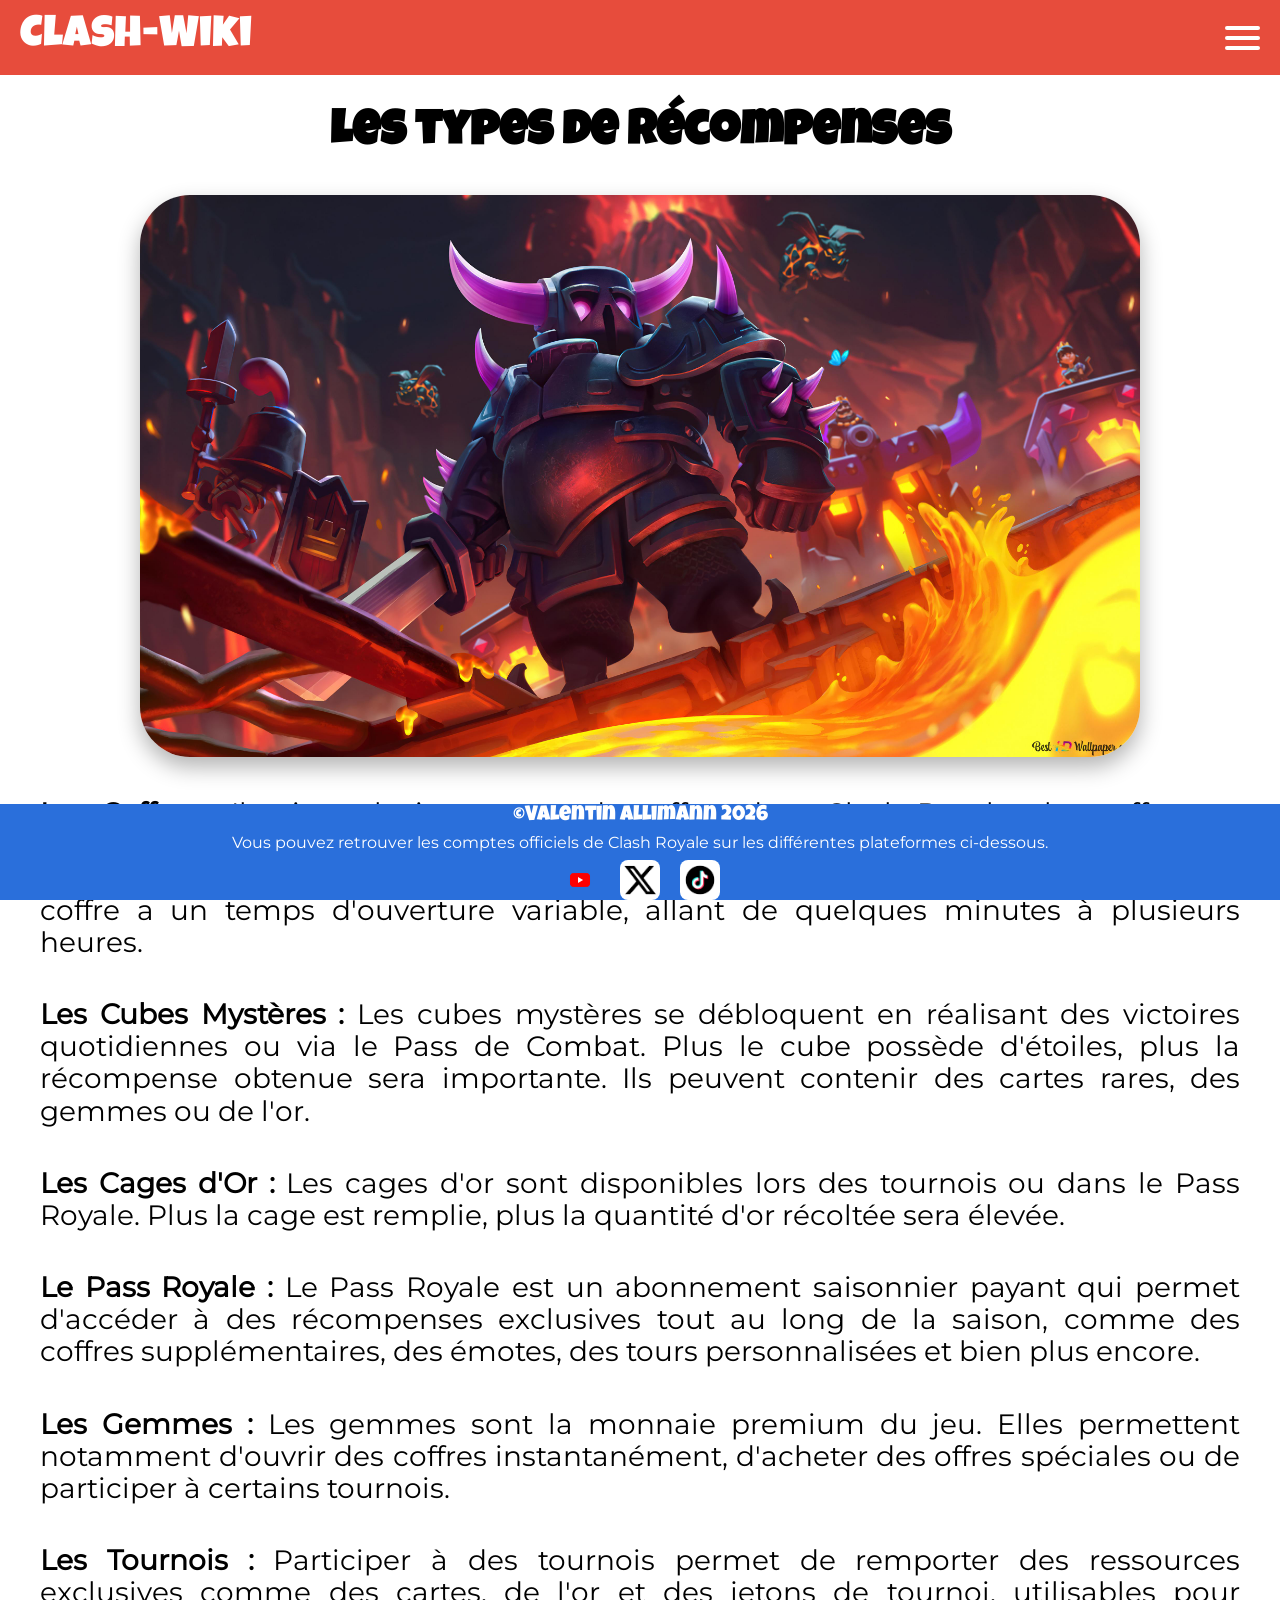
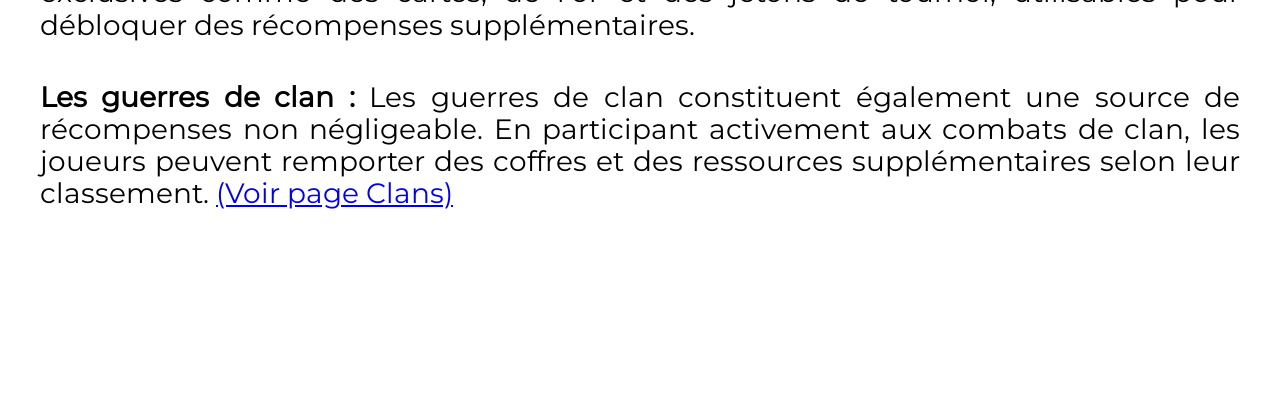
<file: recompenses.html>
<!DOCTYPE html>
<html lang="fr">
<head>
    <meta charset="UTF-8">
    <link rel="icon" type="image/x-icon" href="favicon/favicon.ico">
    <link rel="icon" type="image/png" sizes="16x16" href="favicon/favicon-16x16.png">
    <link rel="icon" type="image/png" sizes="32x32" href="favicon/favicon-32x32.png">
    <link rel="apple-touch-icon" sizes="180x180" href="favicon/apple-touch-icon.png">
    <link rel="manifest" href="favicon/site.webmanifest">
    <meta name="viewport" content="width=device-width, initial-scale=1.0">
    <!-- AMÉLIORATION : meta description ajoutée pour le référencement -->
    <meta name="description" content="Clash-Wiki : tous les types de récompenses dans Clash Royale, coffres, gemmes, Pass Royale et tournois.">
    <title>Type de récompenses</title>
    <link rel="stylesheet" href="css/normalize.css">
    <link rel="stylesheet" href="css/main.css">
</head>

<body>

<header class="titre">
    Clash-Wiki
    <div class="menu">
        <a href="menu.html">
            <span class="barre"></span>
            <span class="barre"></span>
            <span class="barre"></span>
        </a>
    </div>
</header>

<h1>Les types de récompenses</h1>

<img src="./img/image-6.jpg" alt="image tour Clash Royale">

<p><strong>Les Coffres : </strong>
    Il existe plusieurs types de coffres dans Clash Royale :
    les coffres en argent, en or, le méga-coffre foudre, le coffre épique ainsi que le méga-coffre
    légendaire du roi. Les coffres contiennent des cartes, de l'or et des gemmes. Chaque coffre a
    un temps d'ouverture variable, allant de quelques minutes à plusieurs heures.</p>

<p><strong>Les Cubes Mystères : </strong>
    Les cubes mystères se débloquent en réalisant
    des victoires quotidiennes ou via le Pass de Combat. Plus le cube possède d'étoiles,
    plus la récompense obtenue sera importante. Ils peuvent contenir des cartes rares,
    des gemmes ou de l'or.</p>

<p><strong>Les Cages d'Or : </strong>
    Les cages d'or sont disponibles
    lors des tournois ou dans le Pass Royale. Plus la cage est remplie,
    plus la quantité d'or récoltée sera élevée.</p>

<p><strong>Le Pass Royale : </strong>
    Le Pass Royale est un abonnement saisonnier payant
    qui permet d'accéder à des récompenses exclusives tout au long de la saison, comme
    des coffres supplémentaires, des émotes, des tours personnalisées et bien plus encore.</p>

<p><strong>Les Gemmes : </strong>
    Les gemmes sont la monnaie premium du jeu. Elles permettent notamment d'ouvrir des coffres
    instantanément, d'acheter des offres spéciales ou de participer à certains tournois.</p>

<p><strong>Les Tournois : </strong>
    Participer à des tournois permet de remporter des ressources exclusives comme des cartes,
    de l'or et des jetons de tournoi, utilisables pour débloquer des récompenses supplémentaires.</p>

<p><strong>Les guerres de clan : </strong>
    Les guerres de clan constituent également une source de récompenses non négligeable.
    En participant activement aux combats de clan, les joueurs peuvent remporter des
    coffres et des ressources supplémentaires selon leur classement. <a href="clan.html">(Voir page Clans)</a></p>

<footer>
    &copy;Valentin Allimann 2026
    <p class="footer-text">Vous pouvez retrouver les comptes officiels de Clash Royale sur les différentes plateformes ci-dessous.</p>
    <div class="footer-logos">
        <a href="https://www.youtube.com/@ClashRoyale" target="_blank">
            <img src="./img/logo-YouTube.png" alt="logo YouTube">
        </a>
        <a href="https://x.com/ClashRoyale" target="_blank">
            <img src="./img/logo-X.avif" alt="logo X">
        </a>
        <a href="https://www.tiktok.com/@clashroyale" target="_blank">
            <img src="./img/logo-TikTok.avif" alt="logo TikTok">
        </a>
    </div>
</footer>

</body>
</html>
</file>
<file: css/main.css>
/* Applique border-box à tous les éléments pour que padding
   et border soient inclus dans la largeur/hauteur totale */
* {
    box-sizing: border-box;
}

/* =============================================
   DÉCLARATIONS DE POLICES PERSONNALISÉES
   ============================================= */

/* Police Luckiest Guy (titres, header, footer) */
@font-face {
    font-display: swap;
    font-family: 'Luckiest Guy';
    font-style: normal;
    font-weight: 400;
    src: url('../fonts/luckiest-guy-v25-latin-regular.woff2') format('woff2');
}

/* Police Montserrat (textes courants, paragraphes) */
@font-face {
    font-display: swap;
    font-family: 'Montserrat';
    font-style: normal;
    font-weight: 400;
    src: url('../fonts/montserrat-v31-latin-regular.woff2') format('woff2');
}

/* =============================================
   EN-TÊTE (HEADER)
   ============================================= */
header {
    background-color: #e74c3c;
    display: flex;
    justify-content: space-between;
    align-items: center;
    color: white;
    font-family: 'Luckiest Guy', "Lucida Grande", sans-serif;
    font-size: 2.75rem;
    height: 75px;
    padding: 0 20px;
    position: sticky;
    top: 0;
}

/* =============================================
   MENU HAMBURGER
   ============================================= */
.menu {
    display: flex;
    flex-direction: column;
    gap: 6px;
    cursor: pointer;
}

.barre {
    width: 35px;
    height: 4px;
    background-color: white;
    border-radius: 2px;
}

/* =============================================
   TYPOGRAPHIE
   ============================================= */
p {
    font-family: 'Montserrat', sans-serif;
    font-size: 1.75rem;
    text-align: justify;
    margin: 40px;
}

h1 {
    font-family: 'Luckiest Guy', "Lucida Grande", sans-serif;
    font-size: 3rem;
    text-align: center;
}

h2 {
    font-family: 'Montserrat', sans-serif;
    font-size: 1.75rem;
    text-align: center;
}

/* =============================================
   IMAGES
   ============================================= */
img {
    width: 1000px;
    max-width: 100%;
    display: block;
    margin: 0 auto;
    border-radius: 50px;
    box-shadow: 0 10px 22px rgba(0, 0, 0, 0.3);
}

/* =============================================
   PIED DE PAGE (FOOTER)
   ============================================= */
footer {
    font-family: 'Luckiest Guy', "Lucida Grande", sans-serif;
    font-size: 1.3rem;
    text-align: center;
    color: white;
    background-color: #2a6fdb;
    position: fixed;
    bottom: 0;
    width: 100%;
}

.footer-text {
    font-family: 'Montserrat', sans-serif;
    font-size: 1rem;
    color: white;
    margin: 6px 20px 4px 20px;
    text-align: center;
}

.footer-logos {
    display: flex;
    justify-content: center;
    gap: 20px;
    margin-top: 8px;
}

.footer-logos img {
    width: 40px;
    height: 40px;
    border-radius: 8px;
    box-shadow: none;
}

/* =============================================
   PAGE MENU - FOND BICOLORE (nav-bg)
   ============================================= */
.nav-bg {
    position: absolute;
    inset: 0;
    overflow: hidden;
}

.nav-bg::before {
    content: '';
    position: absolute;
    inset: 0;
    background: #2a6fdb;
    clip-path: polygon(0 0, 100% 0, 0 100%);
}

.nav-bg::after {
    content: '';
    position: absolute;
    inset: 0;
    background: #e74c3c;
    clip-path: polygon(100% 0, 100% 100%, 0 100%);
}

.menu a {
    display: flex;
    flex-direction: column;
    gap: 6px;
}

/* =============================================
   PAGE MENU - OVERLAY DE NAVIGATION
   ============================================= */
.nav-overlay {
    position: fixed;
    inset: 0;
}

.nav-overlay nav {
    position: relative;
}

.nav-overlay a {
    display: block;
}

/* =============================================
   NAVIGATION (PAGE MENU)
   ============================================= */
nav {
    position: relative;
    z-index: 2;
    height: 100%;
    display: flex;
    flex-direction: column;
    justify-content: center;
    align-items: center;
    gap: 15px;
}

nav a {
    font-family: 'Luckiest Guy', "Lucida Grande", sans-serif;
    color: white;
    text-decoration: none;
    text-align: center;
    width: 100%;
    font-size: 60px;
}

li {
    width: fit-content;
}

/* =============================================
   LISTES
   ============================================= */
ul {
    font-family: 'Montserrat', sans-serif;
    font-size: 1.75rem;
    margin-bottom: 75px;
}

/* =============================================
   TABLEAU (PAGE ARÈNES)
   ============================================= */
table {
    width: 100%;
    border-collapse: collapse;
    font-family: 'Montserrat', sans-serif;
    margin: 75px auto;
    text-align: center;
    max-width: 600px;
}

th {
    background-color: #2a6fdb;
    color: white;
    font-family: 'Montserrat', sans-serif;
    font-size: 1.2rem;
    padding: 14px 20px;
    text-align: left;
}

td {
    padding: 12px 20px;
    border-bottom: 1px solid #ddd;
    font-size: 1rem;
}

tr:nth-child(even) {
    background-color: #f9f9f9;
}

tr:hover {
    background-color: #fde8e8;
}

.trophees {
    background-color: #e74c3c;
}

/* =============================================
   MISE EN ÉVIDENCE (PAGE VERSION BÊTA)
   ============================================= */
.highlight {
    color: #e74c3c;
    font-weight: 500;
}

/* =============================================
   VIDÉO RESPONSIVE (PAGE GAMEPLAY)
   ============================================= */
.video {
    width: 100%;
    max-width: 1600px;
    height: 800px;
    margin: auto;
    display: block;
}

/* =============================================
   CORPS DE PAGE
   ============================================= */
body {
    padding-bottom: 160px;
}

/* =============================================
   MEDIA QUERIES - MOBILE (max-width: 768px)
   ============================================= */
@media (max-width: 768px) {

    header {
        font-size: 1.6rem;
        height: 60px;
        padding: 0 12px;
    }

    .barre {
        width: 26px;
        height: 3px;
    }

    h1 {
        font-size: 2rem;
    }

    h2 {
        font-size: 1.1rem;
        margin: 10px 16px;
    }

    p {
        font-size: 1rem;
        margin: 16px;
        text-align: left;
    }

    footer {
        font-size: 1.4rem;
    }

    .footer-text {
        font-size: 0.75rem;
    }

    .video {
        width: 100%;
        height: 250px;
    }

    body {
        padding-bottom: 60px;
    }

    nav a {
        font-size: 1.5rem;
    }

    nav {
        gap: 10px;
    }

    ul {
        font-size: 1rem;
        margin-bottom: 60px;
        padding-left: 20px;
    }

    table {
        max-width: 100%;
        margin: 30px auto;
        font-size: 0.9rem;
    }

    th {
        font-size: 0.9rem;
        padding: 10px 8px;
    }

    td {
        padding: 8px 8px;
        font-size: 0.85rem;
    }
}

/* =============================================
   MEDIA QUERIES - PETITS MOBILES (max-width: 600px)
   ============================================= */
@media (max-width: 600px) {

    header {
        font-size: 1.6rem;
        height: 60px;
        padding: 0 12px;
    }

    .barre {
        width: 26px;
        height: 3px;
    }

    h1 {
        font-size: 2rem;
    }

    h2 {
        font-size: 1.1rem;
        margin: 10px 16px;
    }

    p {
        font-size: 1rem;
        margin: 16px;
        text-align: left;
    }

    img {
        max-width: 100%;
        border-radius: 16px;
        margin: 0 auto;
    }

    footer {
        font-size: 1.4rem;
    }

    .footer-text {
        font-size: 0.75rem;
    }

    .video {
        width: 100%;
        height: 250px;
    }

    body {
        padding-bottom: 60px;
    }

    nav a {
        font-size: 1.5rem;
    }

    nav {
        gap: 10px;
    }

    ul {
        font-size: 1rem;
        margin-bottom: 60px;
        padding-left: 20px;
    }

    table {
        max-width: 100%;
        margin: 30px auto;
        font-size: 0.9rem;
    }

    th {
        font-size: 0.9rem;
        padding: 10px 8px;
    }

    td {
        padding: 8px 8px;
        font-size: 0.85rem;
    }
}
</file>
